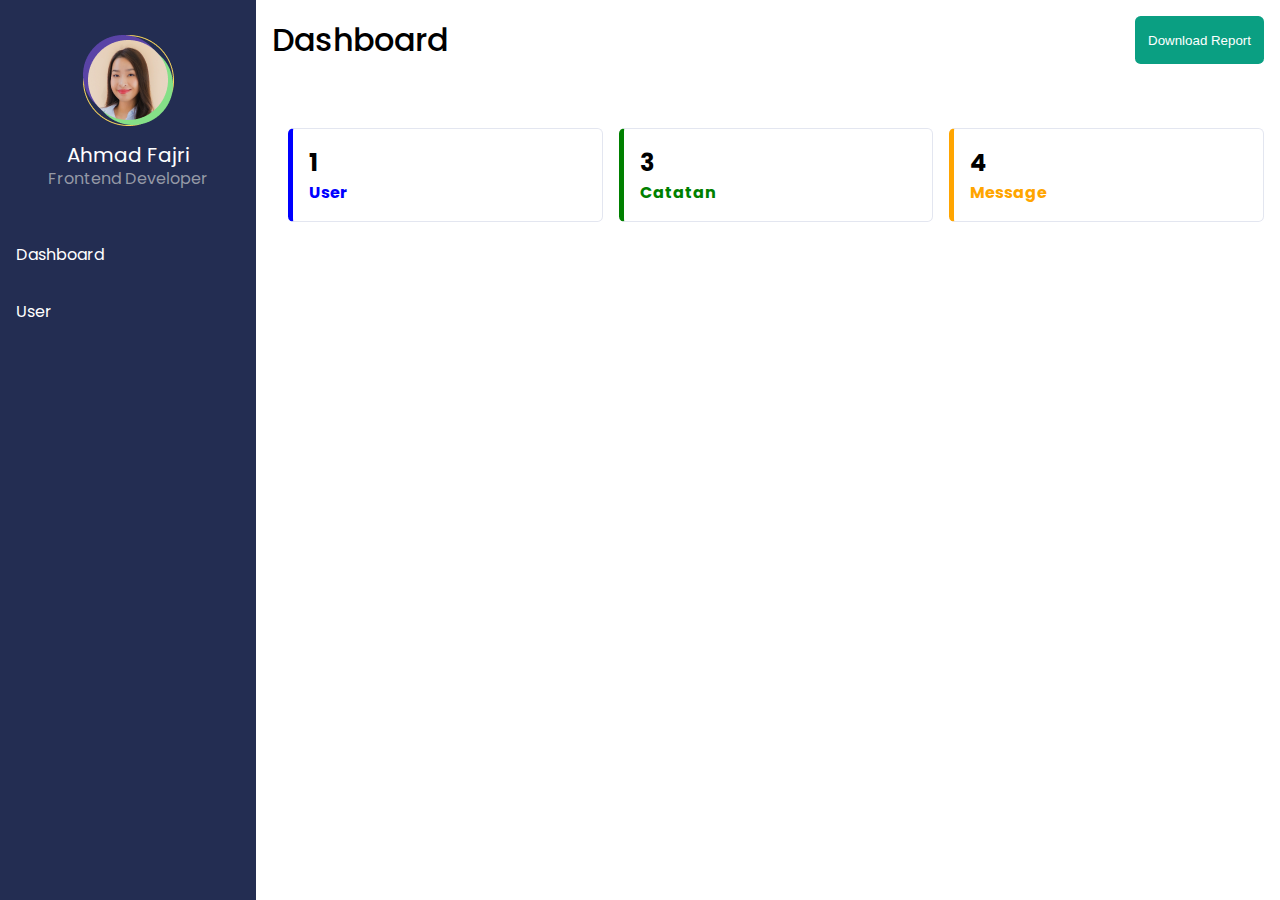
<file: index.html>
<!DOCTYPE html>
<html lang="en">
<head>
  <meta charset="UTF-8">
  <meta http-equiv="X-UA-Compatible" content="IE=edge">
  <meta name="viewport" content="width=device-width, initial-scale=1.0">
  <title>Document</title>
  <link rel="stylesheet" href="style.css">
  <link rel="preconnect" href="https://fonts.gstatic.com">
  <link href="https://fonts.googleapis.com/css2?family=Poppins:wght@300;400;500&display=swap" rel="stylesheet">

</head>
<body>
  <div class="wrapper">
    <div class="sidebar">
      <div class="top-menu">
        <img src="img/user.png" alt="">
        <div class="text-name">
          <h4>Ahmad Fajri</h4>
          <p>Frontend Developer</p>
        </div>
      </div>
      <ul class="menu">
        <li><a href="index.html">Dashboard</a></li>
        <li><a href="user.html">User</a></li>
      </ul>
    </div>
    <div class="content">
      <div class="top-content">
        <div class="container">
          <div class="row justify-content-between">
            <h3>Dashboard</h3>
            <button class="btn btn-sm btn-green">Download Report</button>
          </div>
        </div>
      </div>
      <div class="main-content">
        <div class="row">
          <div class="col-4">
            <div class="card card-primary p-4">
               <h2>1</h2>
               <h4><a href="">User</a></h4>
            </div>
          </div>
          <div class="col-4">
            <div class="card card-success p-4">
              <h2>3</h2>
              <h4><a href="">Catatan</a></h4>
            </div>
          </div>
          <div class="col-4">
            <div class="card card-warning p-4">
              <h2>4</h2>
              <h4><a href="">Message</a></h4>
            </div>
          </div>
        </div>
      </div>
    </div>
  </div>
</body>
</html>
</file>
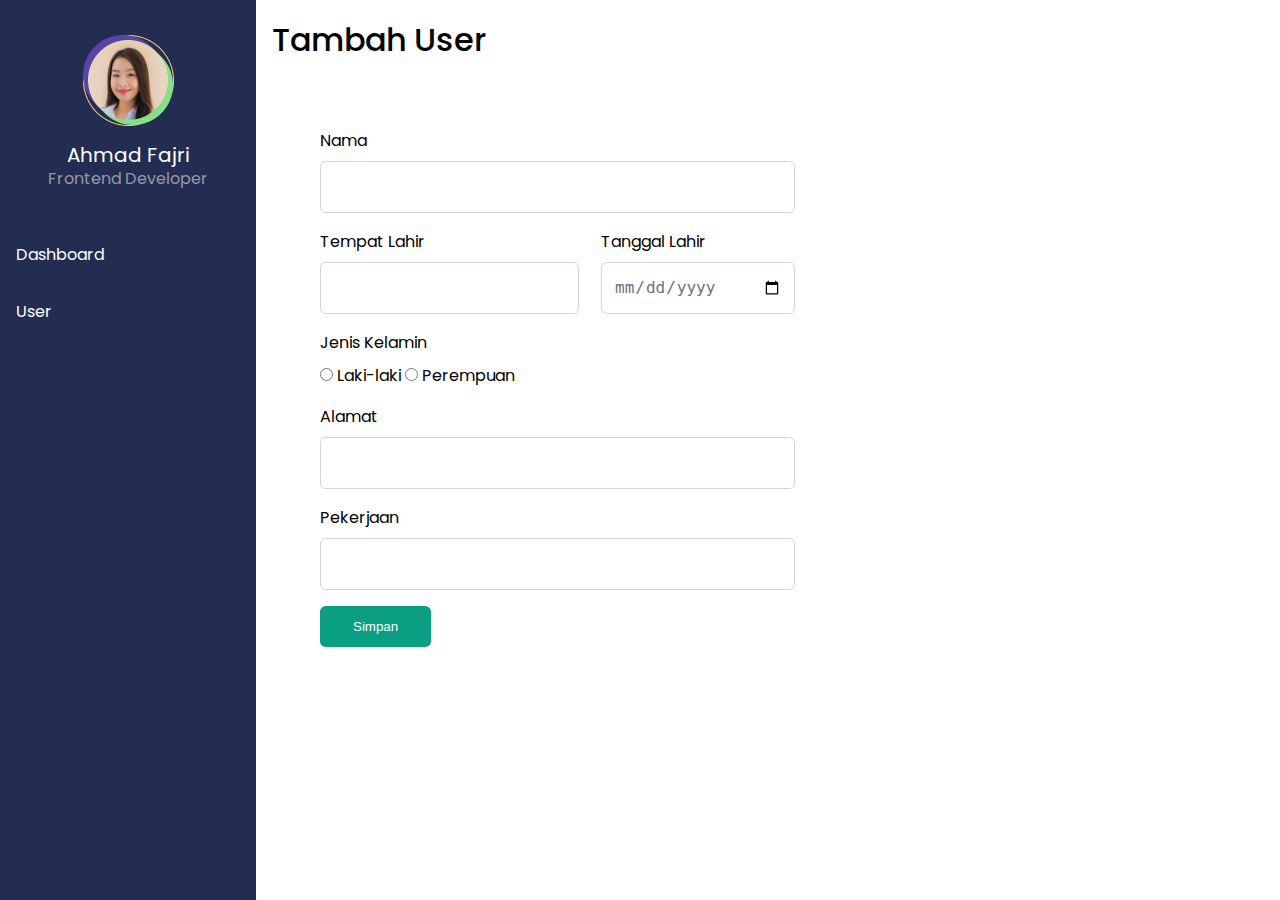
<file: tambahuser.html>
<!DOCTYPE html>
<html lang="en">
<head>
  <meta charset="UTF-8">
  <meta http-equiv="X-UA-Compatible" content="IE=edge">
  <meta name="viewport" content="width=device-width, initial-scale=1.0">
  <title>Document</title>
  <link rel="stylesheet" href="style.css">
  <link rel="preconnect" href="https://fonts.gstatic.com">
  <link href="https://fonts.googleapis.com/css2?family=Poppins:wght@300;400;500&display=swap" rel="stylesheet">

</head>
<body>
  <div class="wrapper">
    <div class="sidebar">
      <div class="top-menu">
        <img src="img/user.png" alt="">
        <div class="text-name">
          <h4>Ahmad Fajri</h4>
          <p>Frontend Developer</p>
        </div>
      </div>
      <ul class="menu">
        <li><a href="index.html">Dashboard</a></li>
        <li><a href="user.html">User</a></li>
      </ul>
    </div>
    <div class="content">
      <div class="top-content">
        <div class="container">
          <div class="row justify-content-between">
            <h3>Tambah User</h3>
          </div>
        </div>
      </div>
      <div class="main-content">
        <div class="row">
          <form action="" class="form">
            <div class="form-group">
              <label for="">Nama</label>
              <input type="text" class="form-control">
            </div>
            <div class="form-inline">
              <div class="form-group">
                <label for="">Tempat Lahir</label>
                <input type="text" class="form-control">
              </div>
              <div class="form-group">
                <label for="">Tanggal Lahir</label>
                <input type="date" class="form-control">
              </div>
            </div>
            <div class="form-group">
              <label for="">Jenis Kelamin</label>
              <br>
              <input type="radio" name="jk" value="L"> Laki-laki
              <input type="radio" name="jk" value="P"> Perempuan
            </div>
            <div class="form-group">
              <label for="">Alamat</label>
              <input type="text" class="form-control">
            </div>
            <div class="form-group">
              <label for="">Pekerjaan</label>
              <input type="text" class="form-control">
            </div>
            <div class="form-group">
              <button type="button" class="btn btn-green">Simpan</button>
            </div>
          </form>
        </div>
      </div>
    </div>
  </div>
</body>
</html>
</file>
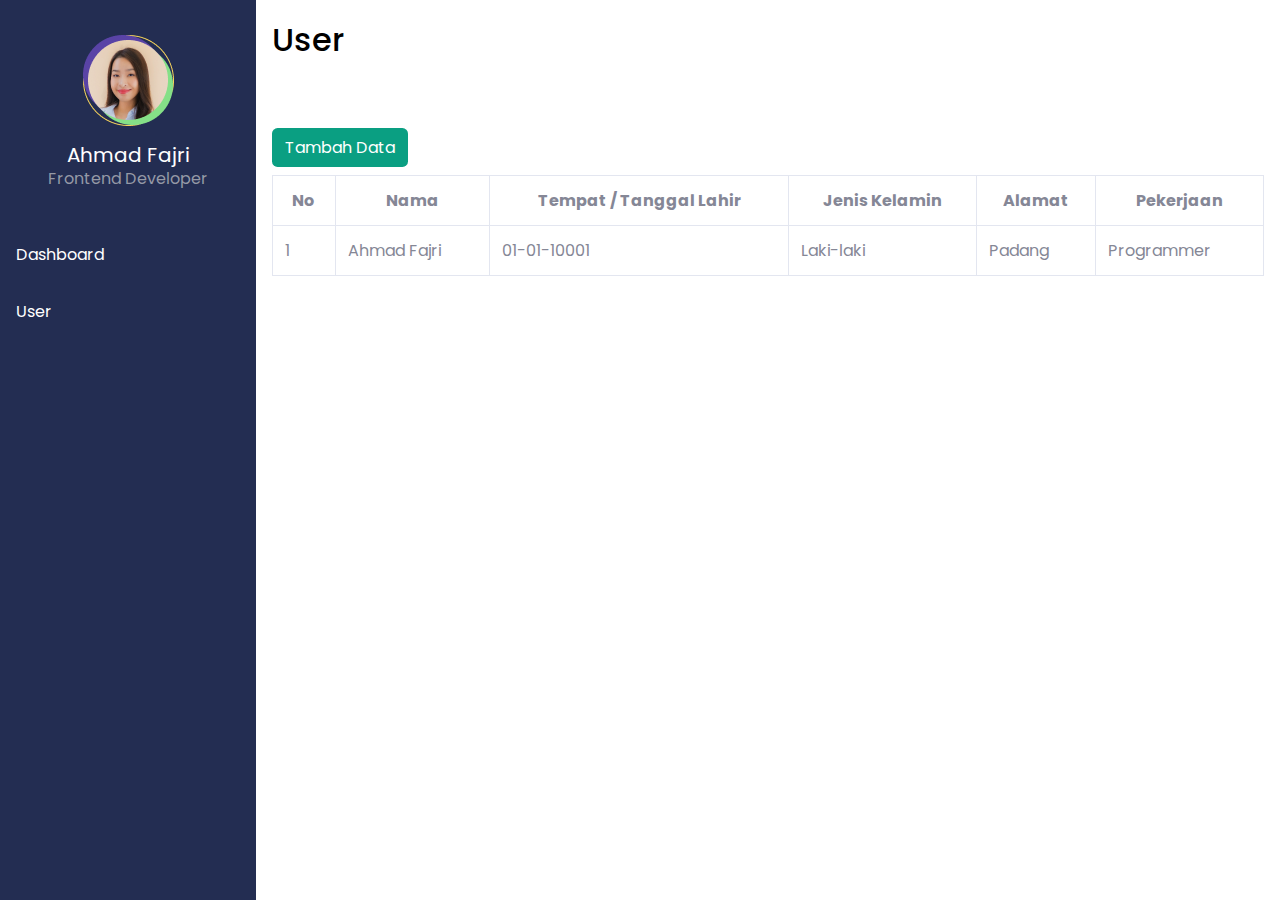
<file: user.html>
<!DOCTYPE html>
<html lang="en">
<head>
  <meta charset="UTF-8">
  <meta http-equiv="X-UA-Compatible" content="IE=edge">
  <meta name="viewport" content="width=device-width, initial-scale=1.0">
  <title>Document</title>
  <link rel="stylesheet" href="style.css">
  <link rel="preconnect" href="https://fonts.gstatic.com">
  <link href="https://fonts.googleapis.com/css2?family=Poppins:wght@300;400;500&display=swap" rel="stylesheet">

</head>
<body>
  <div class="wrapper">
    <div class="sidebar">
      <div class="top-menu">
        <img src="img/user.png" alt="">
        <div class="text-name">
          <h4>Ahmad Fajri</h4>
          <p>Frontend Developer</p>
        </div>
      </div>
      <ul class="menu">
        <li><a href="index.html">Dashboard</a></li>
        <li><a href="user.html">User</a></li>
      </ul>
    </div>
    <div class="content">
      <div class="top-content">
        <div class="container">
          <div class="row justify-content-between">
            <h3>User</h3>
          </div>
        </div>
      </div>
      <div class="main-content">
        <div class="row">
          <a href="tambahuser.html" class="btn btn-green">Tambah Data</a>
          <table class="table m-2">
            <tr>
              <th>No</th>
              <th>Nama</th>
              <th>Tempat / Tanggal Lahir</th>
              <th>Jenis Kelamin</th>
              <th>Alamat</th>
              <th>Pekerjaan</th>
            </tr>
            <tr>
              <td>1</td>
              <td>Ahmad Fajri</td>
              <td>01-01-10001</td>
              <td>Laki-laki</td>
              <td>Padang</td>
              <td>Programmer</td>
            </tr>
          </table>
        </div>
      </div>
    </div>
  </div>
</body>
</html>
</file>
<file: style.css>
* {
  margin: 0;
  padding: 0;
}

body {
  font-family: 'Poppins', sans-serif;
}

.wrapper {
  display: grid;
  grid-template-columns: 1fr 4fr;
}

.sidebar {
  background-color: #232D52;
  height: 100vh;
}

.top-menu {
  padding: 35px;
  text-align: center;
}

.text-name {
  margin-top: 10px;
  line-height: 1.5rem;
}

.text-name h4 {
  color: #fff;
  font-size: 20px;
  font-weight: 400;
}

.text-name p {
  color: #9599A6;
  font-size: 16px;
}

.menu {
  list-style: none;
}

ul li {
  cursor: pointer;
  padding: 16px;
}

ul li:hover > a {
  text-decoration: none;
  color: #83D887;
}

ul li a {
  text-decoration: none;
  color: white;
}

.content {
  padding: 16px;
  background-color: white;
}

.content .top-content h3 {
  font-size: 32px;
  font-weight: 500;
}

.row {
  display: flex;
  flex-wrap: wrap;
}

.justify-content-between {
  justify-content: space-between;
}

.btn {
  display: inline-block;
  vertical-align: middle;
  text-align: center;
  background-color: transparent;
  border: 1px solid transparent;
  padding: 0.375rem 0.75rem;
  color: #fff;
  border-radius: 0.35rem;
}

.btn-green{
  background-color: #0A9F82;
}

.btn-green:hover{
  background-color: #0b725d;
}

.main-content {
  margin-top: 4rem;
}

.main-content a{
  text-decoration: none;
}

.col-4 {
  flex: 0 0 33.33333%;
  max-width: 33.33333%;
}

.card {
  position: relative;
  display: flex;
  flex-direction: column;
  min-width: 0;
  word-wrap: break-word;
  background-color: #fff;
  border: 1px solid #e3e6f0;
  border-radius: 0.35rem;
  padding: 1rem;
  margin-left: 1rem;
}

.card-primary {
  border-left: 5px solid blue;
}

.card-primary a {
  text-decoration: none;
  color: blue;
}

.card-success {
  border-left: 5px solid green;
}

.card-success a {
  text-decoration: none;
  color: green;
}

.card-warning {
  border-left: 5px solid orange;
}

.card-warning a {
  text-decoration: none;
  color: orange;
}

table {
  border-collapse: collapse;
}

.table {
  width: 100%;
  margin-bottom: 1rem;
  color: #858796;
}

.table th, td {
  padding: 0.75rem;
  vertical-align: top;
  border: 1px solid #e3e6f0;
}

.m-1{
  margin-top: 0.25rem;
}

.m-2{
  margin-top: 0.5rem;
}

.form-group {
  margin-bottom: 1rem;
  margin-left: 3rem;
}

label {
  display: inline-block;
  margin-bottom: 0.5rem;
}

.form-control {
  display: block;
  width: 100%;
  height: calc(1.5em + 0.75rem + 2px);
  padding: 0.375rem 0.75rem;
  font-size: 1rem;
  line-height: 1.5;
  color: #6e707e;
  background-color: #fff;
  background-clip: padding-box;
  border: 1px solid #d1d3e2;
  border-radius: 0.35rem;
  transition: border-color 0.15s ease-in-out, box-shadow 0.15s ease-in-out;
}

.form-inline {
  display: flex;
}

.form button {
  cursor: pointer;
  padding: 0.75rem 2rem;
}
</file>
